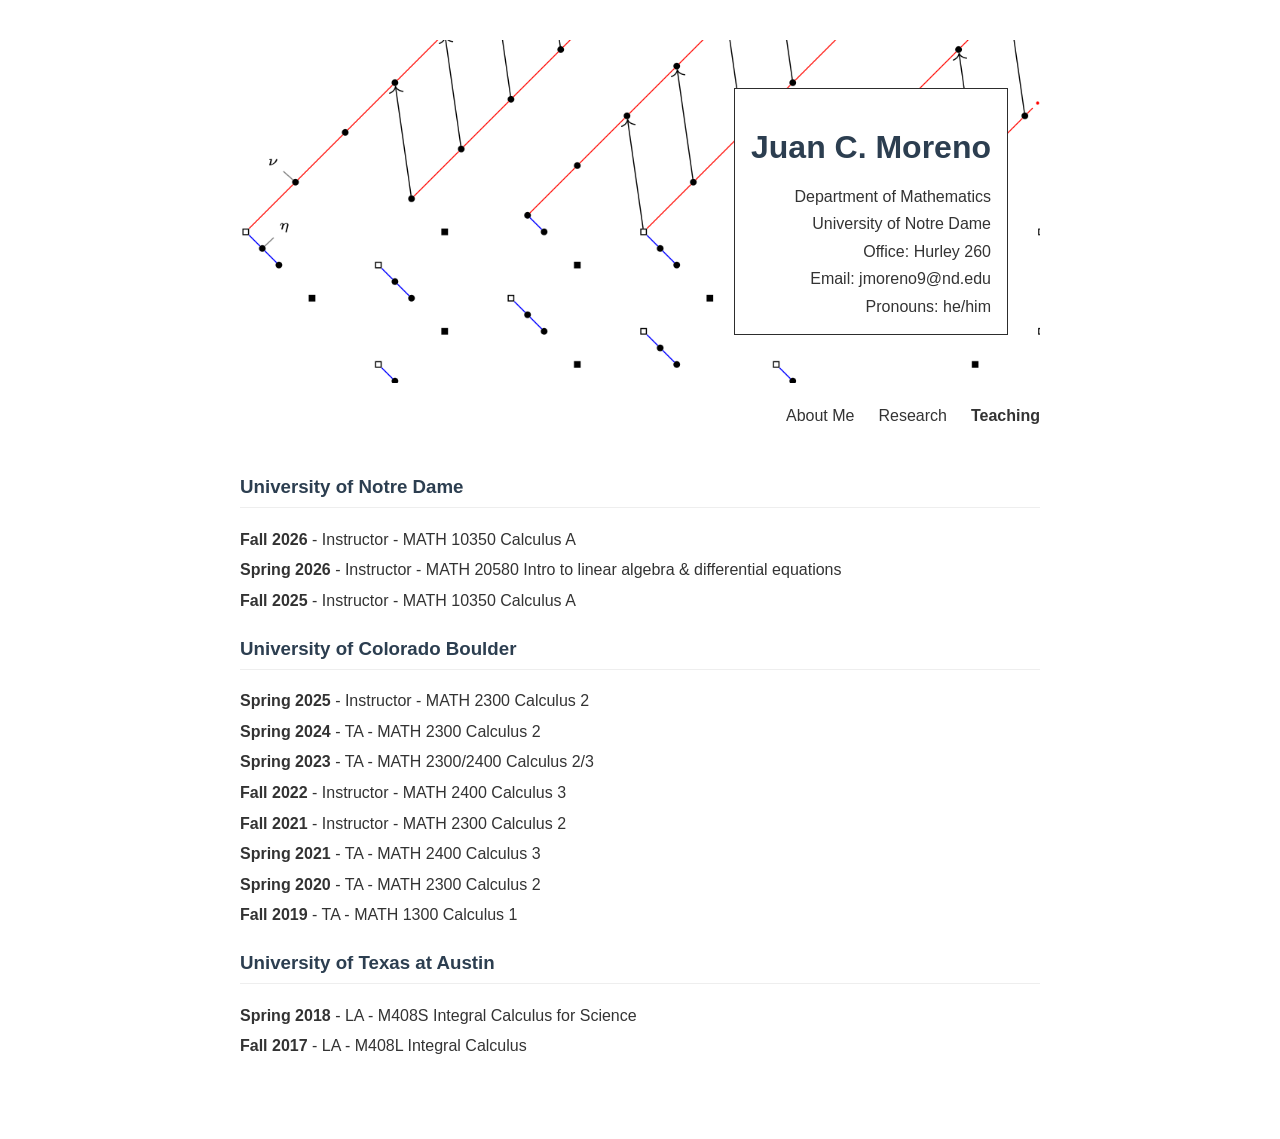
<file: teaching.html>
<!DOCTYPE html>
<html lang="en">
<head>
    <meta charset="UTF-8">
    <meta name="viewport" content="width=device-width, initial-scale=1.0">
    <title>Teaching - Juan C. Moreno</title>
    <link rel="stylesheet" href="site.css">
</head>
<body>
    <div class="header">
        <div class="header-content">
            <h1>Juan C. Moreno</h1>
            <p>Department of Mathematics</p>
            <p>University of Notre Dame</p>
            <p>Office: Hurley 260</p>
            <p>Email: jmoreno9@nd.edu</p>
            <p>Pronouns: he/him</p>
        </div>
    </div>
    <nav class="menu" aria-label="Main navigation">
        <a href="index.html">About Me</a>
        <a href="research.html">Research</a>
        <a class="active" href="teaching.html">Teaching</a>
    </nav>
    <div class="section">
        <h3>University of Notre Dame</h3>
        <ul class="teaching-list">
            <li><strong>Fall 2026</strong> - Instructor - MATH 10350 Calculus A</li>
            <li><strong>Spring 2026</strong> - Instructor - MATH 20580 Intro to linear algebra &amp; differential equations</li>
            <li><strong>Fall 2025</strong> - Instructor - MATH 10350 Calculus A</li>
        </ul>
        <h3>University of Colorado Boulder</h3>
        <ul class="teaching-list">
            <li><strong>Spring 2025</strong> - Instructor - MATH 2300 Calculus 2</li>
            <li><strong>Spring 2024</strong> - TA - MATH 2300 Calculus 2</li>
            <li><strong>Spring 2023</strong> - TA - MATH 2300/2400 Calculus 2/3</li>
            <li><strong>Fall 2022</strong> - Instructor - MATH 2400 Calculus 3</li>
            <li><strong>Fall 2021</strong> - Instructor - MATH 2300 Calculus 2</li>
            <li><strong>Spring 2021</strong> - TA - MATH 2400 Calculus 3</li>
            <li><strong>Spring 2020</strong> - TA - MATH 2300 Calculus 2</li>
            <li><strong>Fall 2019</strong> - TA - MATH 1300 Calculus 1</li>
        </ul>
        <h3>University of Texas at Austin</h3>
        <ul class="teaching-list">
            <li><strong>Spring 2018</strong> - LA - M408S Integral Calculus for Science</li>
            <li><strong>Fall 2017</strong> - LA - M408L Integral Calculus</li>
        </ul>
    </div>
</body>
</html>
</file>
<file: site.css>
body {
    font-family: 'Helvetica Neue', Arial, sans-serif;
    line-height: 1.6;
    margin: 0 auto;
    max-width: 800px;
    padding: 40px 20px;
    color: #333;
}
h1, h2, h3 {
    color: #2c3e50;
    border-bottom: 1px solid #eee;
    padding-bottom: 5px;
}
h1 {
    border-bottom: none;
    margin-bottom: 5px;
}
a {
    color: #0366d6;
    text-decoration: none;
}
a:hover {
    text-decoration: underline;
}
.header {
    background: url('pics/bockpic.png') center center / calc(100% + 8px) auto no-repeat;
    border-radius: 4px;
    margin-bottom: 20px;
    padding: 48px 32px;
}
.header-content {
    background: #fff;
    border: 1.5px solid rgba(0, 0, 0, 0.825);
    box-sizing: border-box;
    display: block;
    max-width: 100%;
    margin-left: auto;
    padding: 12px 16px;
    text-align: right;
    width: fit-content;
}.self-photo {
    border: 1px solid rgba(0, 0, 0, 0.825);
    border-radius: 4px;
    height: auto;
}.header p {
    margin: 2px 0;
}
.menu {
    display: flex;
    gap: 24px;
    justify-content: flex-end;
    margin-bottom: 40px;
}
.menu a {
    color: #333;
    padding-bottom: 4px;
    text-decoration: none;
}
.menu a.active {
    font-weight: bold;
}
.menu a:hover {
    color: #333;
    text-decoration: none;
}
.bottom-header {
    margin-top: 40px;
    margin-bottom: 40px;
    overflow: hidden;
    border-radius: 4px;
}
.bottom-header img {
    display: block;
    height: auto;
    width: 100%;
}
.section {
    margin-bottom: 40px;
}
ul, ol {
    margin-bottom: 20px;
}
li {
    margin-bottom: 10px;
}
.teaching-list {
    list-style-type: none;
    padding-left: 0;
}
.teaching-list li {
    margin-bottom: 5px;
}
@media (max-width: 600px) {
    .menu {
        gap: 14px;
        justify-content: center;
    }
}
</file>
